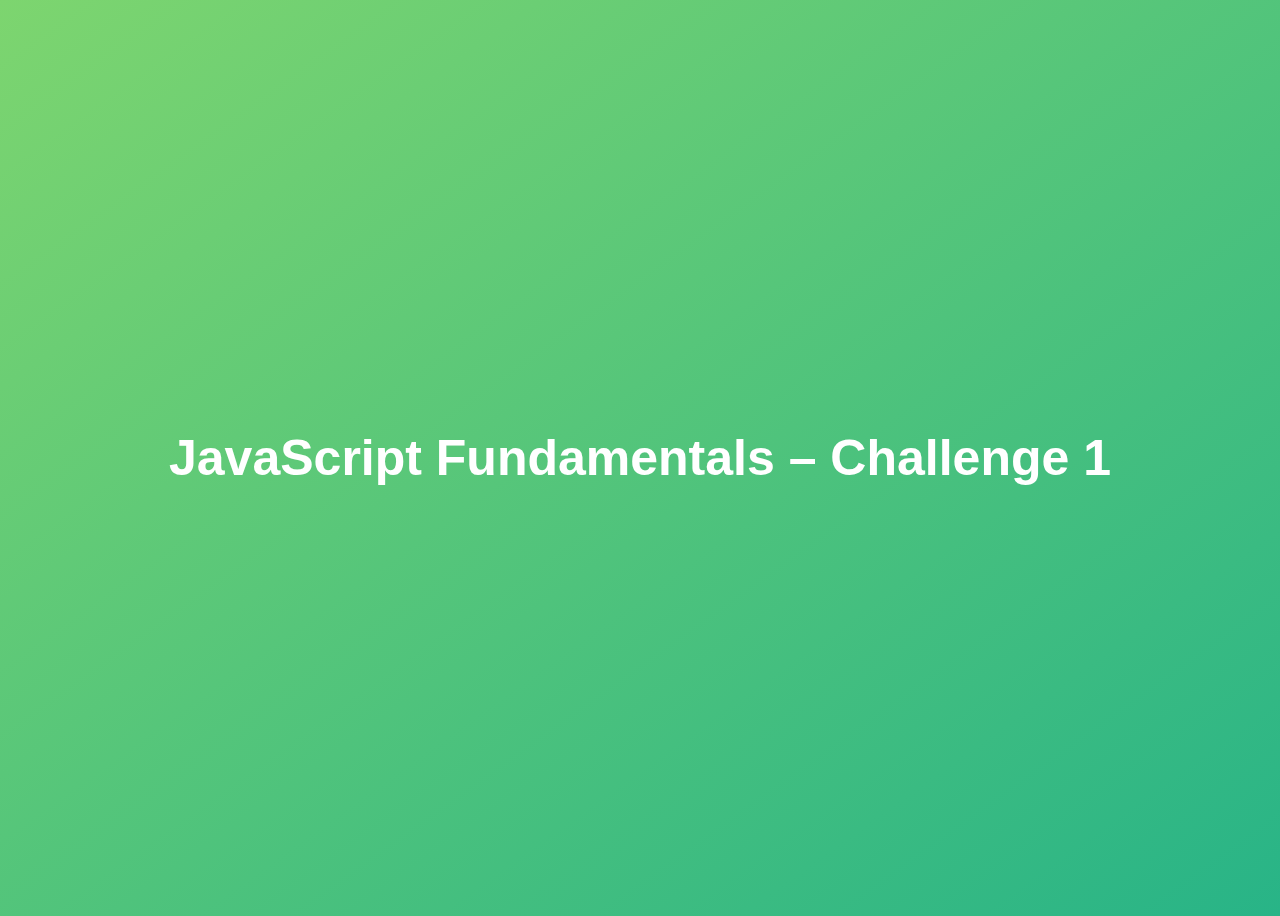
<file: 01-Fundamentals-Part-1/challenge1/index.html>
<!DOCTYPE html>
<html lang="en">

<head>
	<meta charset="UTF-8" />
	<meta name="viewport" content="width=device-width, initial-scale=1.0" />
	<meta http-equiv="X-UA-Compatible" content="ie=edge" />
	<title>JavaScript Fundamentals – Part 1</title>
	<style>
		body {
			height: 100vh;
			display: flex;
			align-items: center;
			background: linear-gradient(to top left, #28b487, #7dd56f);
		}

		h1 {
			font-family: sans-serif;
			font-size: 50px;
			line-height: 1.3;
			width: 100%;
			padding: 30px;
			text-align: center;
			color: white;
		}
	</style>
</head>

<body>
	<h1>JavaScript Fundamentals – Challenge 1</h1>
	<script src="script.js"></script>
</body>

</html>
</file>
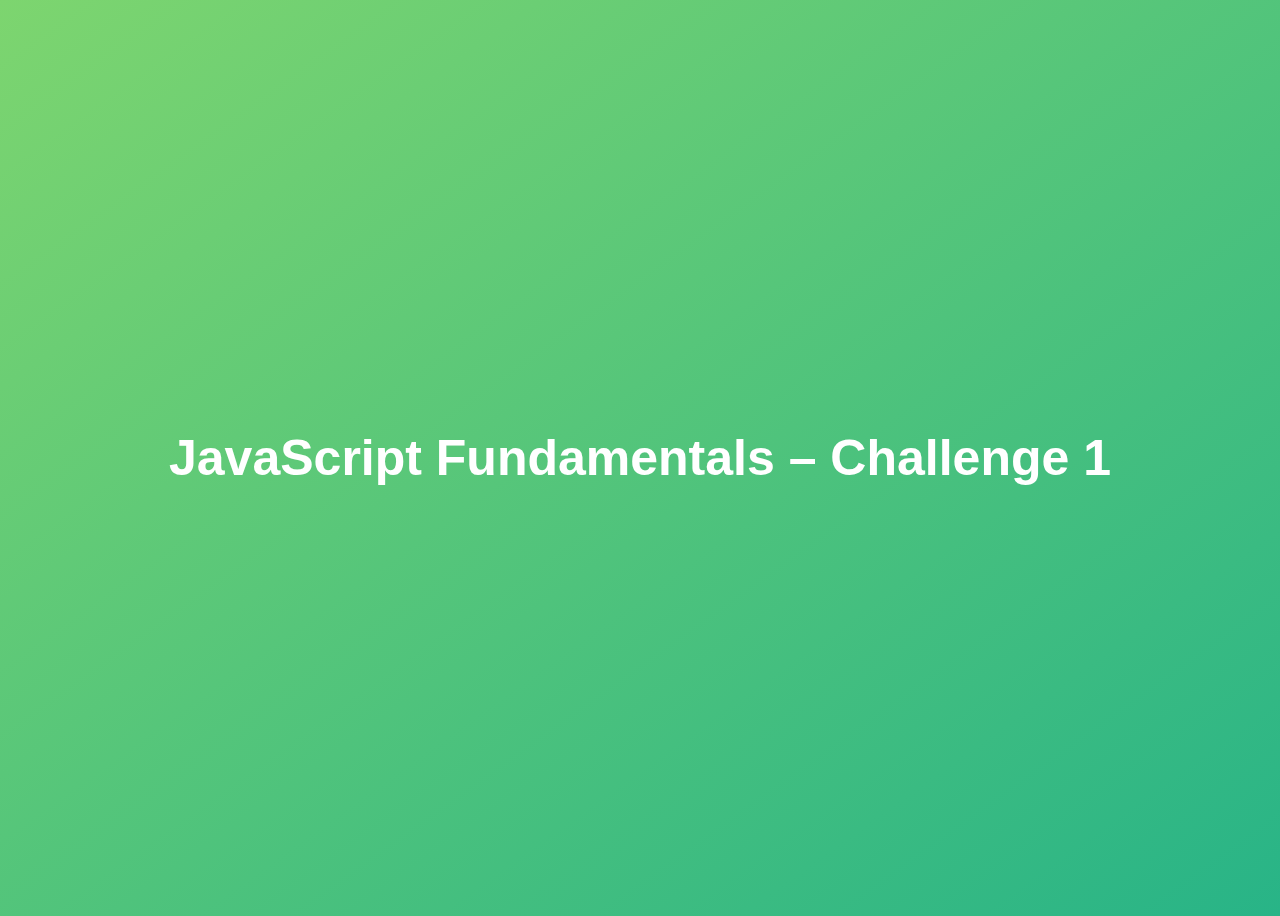
<file: 01-Fundamentals-Part-1/final/index.html>
<!DOCTYPE html>
<html lang="en">

<head>
	<meta charset="UTF-8" />
	<meta name="viewport" content="width=device-width, initial-scale=1.0" />
	<meta http-equiv="X-UA-Compatible" content="ie=edge" />
	<title>JavaScript Fundamentals – Part 1</title>
	<style>
		body {
			height: 100vh;
			display: flex;
			align-items: center;
			background: linear-gradient(to top left, #28b487, #7dd56f);
		}

		h1 {
			font-family: sans-serif;
			font-size: 50px;
			line-height: 1.3;
			width: 100%;
			padding: 30px;
			text-align: center;
			color: white;
		}
	</style>
</head>

<body>
	<h1>JavaScript Fundamentals – Challenge 1</h1>

	<script src="script.js"></script>
</body>

</html>
</file>
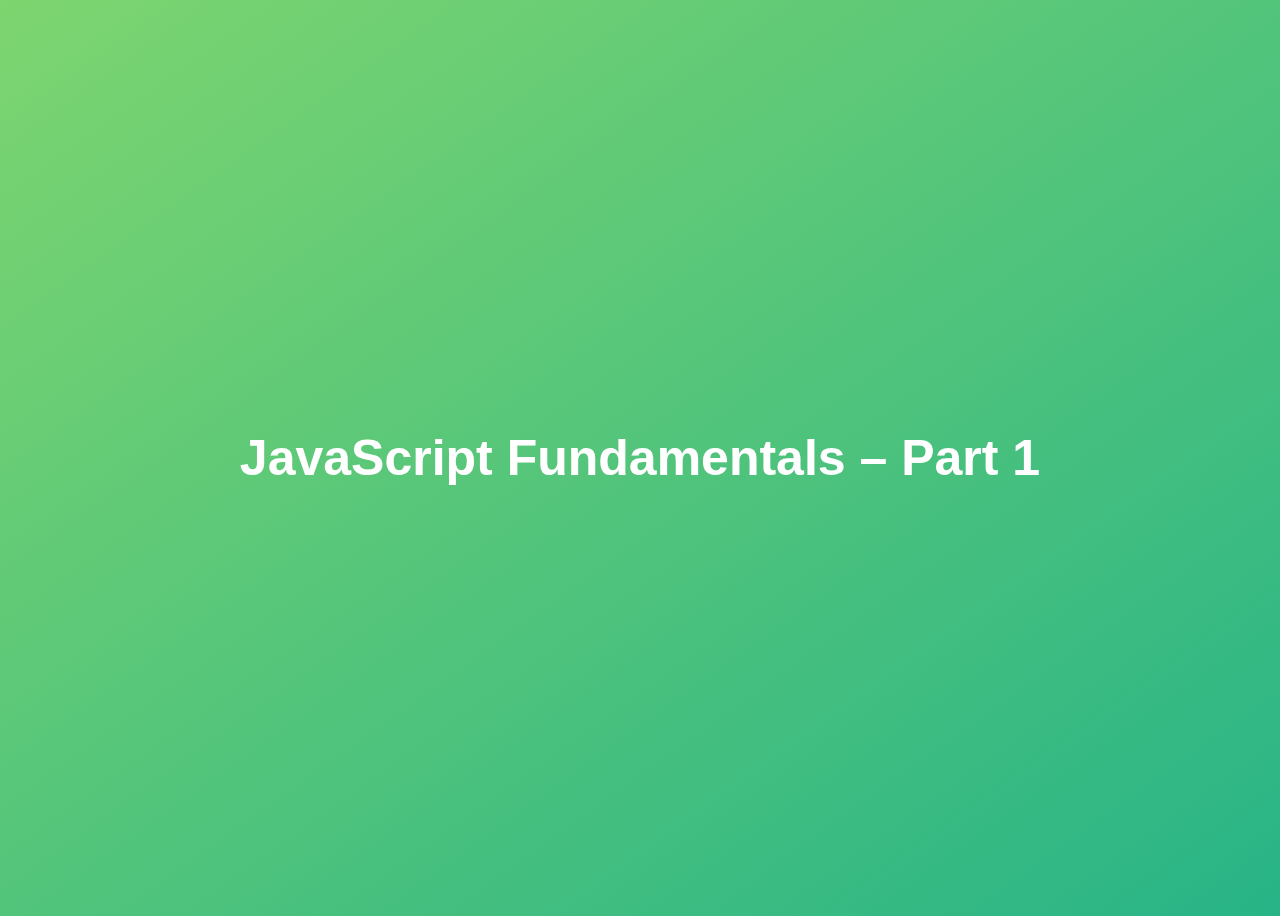
<file: 01-Fundamentals-Part-1/starter/index.html>
<!DOCTYPE html>
<html lang="en">

<head>
	<meta charset="UTF-8" />
	<meta name="viewport" content="width=device-width, initial-scale=1.0" />
	<meta http-equiv="X-UA-Compatible" content="ie=edge" />
	<title>JavaScript Fundamentals – Part 1</title>
	<style>
		body {
			height: 100vh;
			display: flex;
			align-items: center;
			background: linear-gradient(to top left, #28b487, #7dd56f);
		}

		h1 {
			font-family: sans-serif;
			font-size: 50px;
			line-height: 1.3;
			width: 100%;
			padding: 30px;
			text-align: center;
			color: white;
		}
	</style>
</head>

<body>
	<!-- <script>
		let js = 'amazing';
		if (js === 'amazing') {
			alert('JS is fun');
		}

		console.log(40 + 50 - 21);
	</script> -->
	<h1>JavaScript Fundamentals – Part 1</h1>
	<script src="script.js"></script>
</body>

</html>
</file>
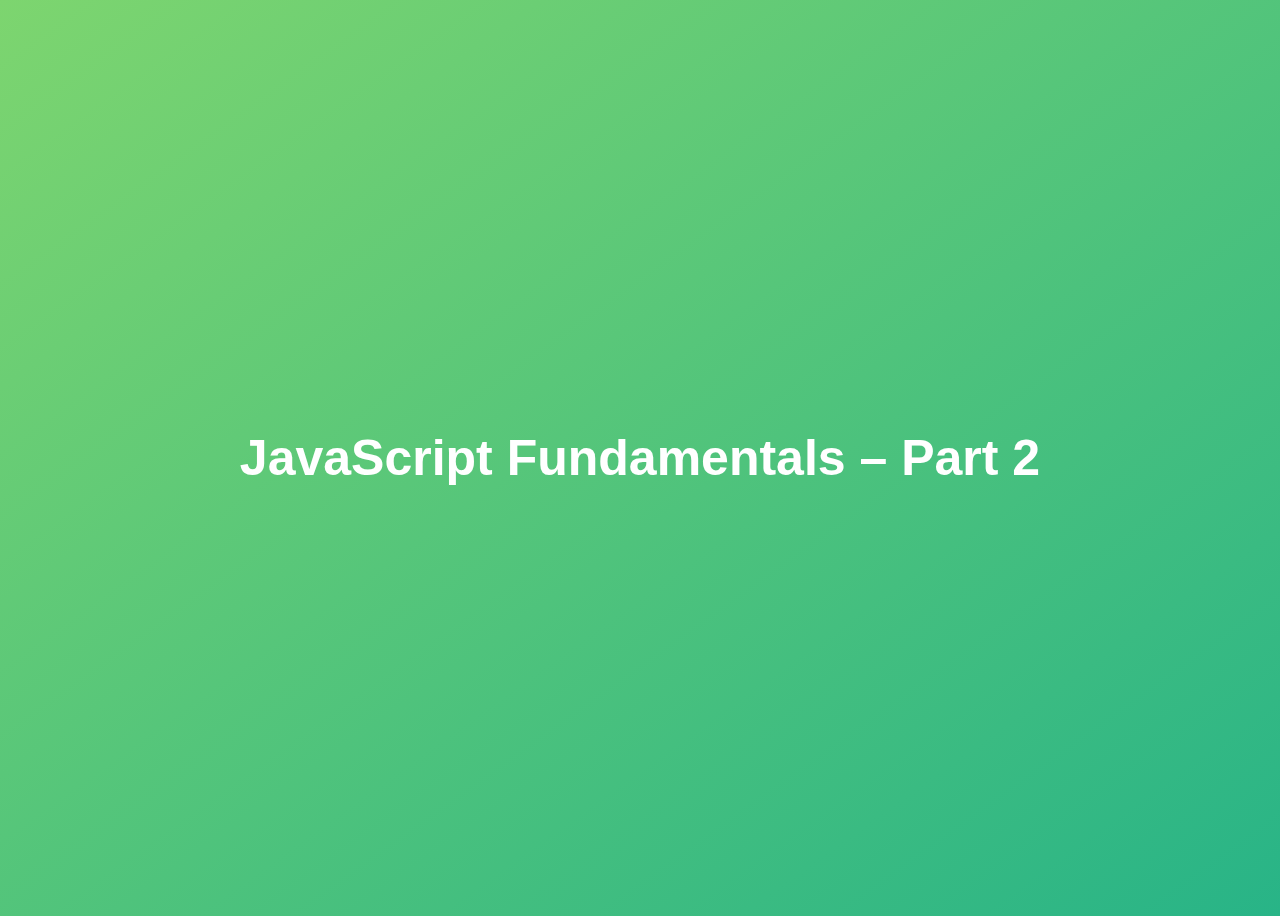
<file: 02-Fundamentals-Part-2/final/index.html>
<!DOCTYPE html>
<html lang="en">
  <head>
    <meta charset="UTF-8" />
    <meta name="viewport" content="width=device-width, initial-scale=1.0" />
    <meta http-equiv="X-UA-Compatible" content="ie=edge" />
    <title>JavaScript Fundamentals – Part 2</title>
    <style>
      body {
        height: 100vh;
        display: flex;
        align-items: center;
        background: linear-gradient(to top left, #28b487, #7dd56f);
      }
      h1 {
        font-family: sans-serif;
        font-size: 50px;
        line-height: 1.3;
        width: 100%;
        padding: 30px;
        text-align: center;
        color: white;
      }
    </style>
  </head>
  <body>
    <h1>JavaScript Fundamentals – Part 2</h1>
    <script src="script.js"></script>
  </body>
</html>
</file>
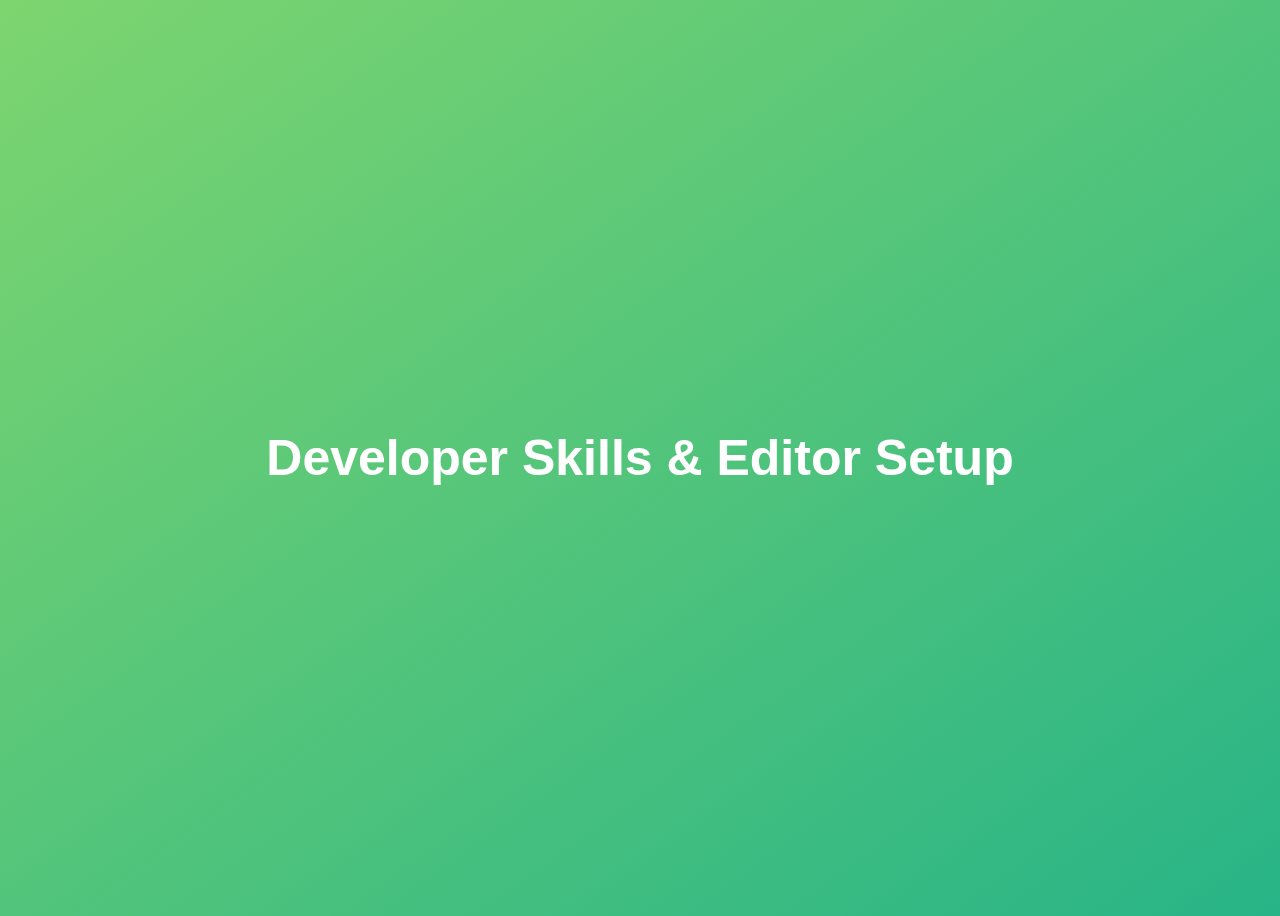
<file: 03-Developer-Skills/challenge/index.html>
<!DOCTYPE html>
<html lang="en">
  <head>
    <meta charset="UTF-8" />
    <meta name="viewport" content="width=device-width, initial-scale=1.0" />
    <meta http-equiv="X-UA-Compatible" content="ie=edge" />
    <title>Developer Skills & Editor Setup</title>
    <style>
      body {
        height: 100vh;
        display: flex;
        align-items: center;
        background: linear-gradient(to top left, #28b487, #7dd56f);
      }
      h1 {
        font-family: sans-serif;
        font-size: 50px;
        line-height: 1.3;
        width: 100%;
        padding: 30px;
        text-align: center;
        color: white;
      }
    </style>
  </head>
  <body>
    <h1>Developer Skills & Editor Setup</h1>
    <script src="script.js"></script>
  </body>
</html>
</file>
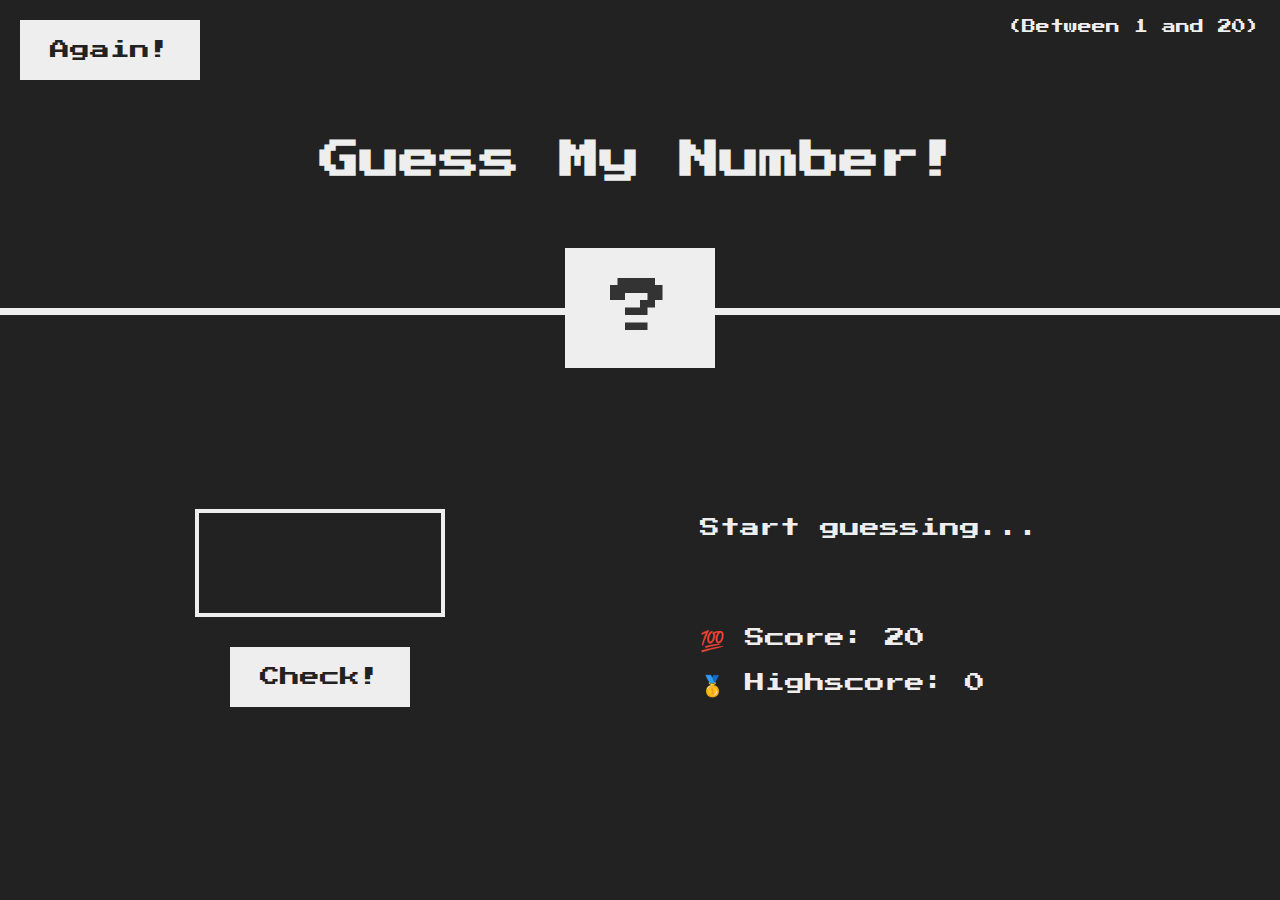
<file: 05-Guess-My-Number/final/index.html>
<!DOCTYPE html>
<html lang="en">
  <head>
    <meta charset="UTF-8" />
    <meta name="viewport" content="width=device-width, initial-scale=1.0" />
    <meta http-equiv="X-UA-Compatible" content="ie=edge" />
    <link rel="stylesheet" href="style.css" />
    <title>Guess My Number!</title>
  </head>
  <body>
    <header>
      <h1>Guess My Number!</h1>
      <p class="between">(Between 1 and 20)</p>
      <button class="btn again">Again!</button>
      <div class="number">?</div>
    </header>
    <main>
      <section class="left">
        <input type="number" class="guess" />
        <button class="btn check">Check!</button>
      </section>
      <section class="right">
        <p class="message">Start guessing...</p>
        <p class="label-score">💯 Score: <span class="score">20</span></p>
        <p class="label-highscore">
          🥇 Highscore: <span class="highscore">0</span>
        </p>
      </section>
    </main>
    <script src="script.js"></script>
  </body>
</html>
</file>
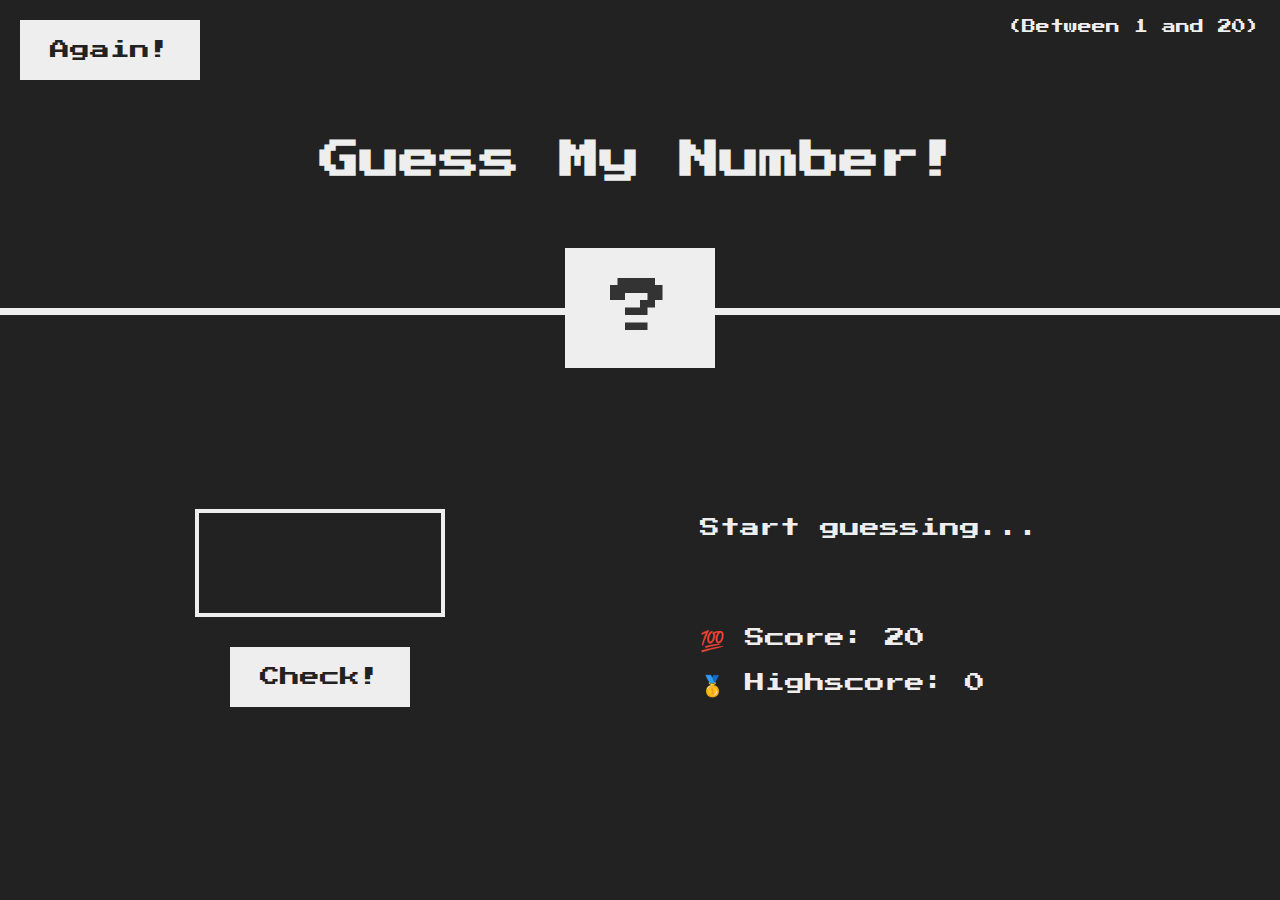
<file: 05-Guess-My-Number/starter/index.html>
<!DOCTYPE html>
<html lang="en">

<head>
	<meta charset="UTF-8" />
	<meta name="viewport" content="width=device-width, initial-scale=1.0" />
	<meta http-equiv="X-UA-Compatible" content="ie=edge" />
	<link rel="stylesheet" href="styles.css" />
	<title>Guess My Number!</title>
</head>

<body>
	<header>
		<h1>Guess My Number!</h1>
		<p class="between">(Between 1 and 20)</p>
		<button class="btn again">Again!</button>
		<div class="number">?</div>
	</header>
	<main>
		<section class="left">
			<input type="number" class="guess" />
			<button class="btn check">Check!</button>
		</section>
		<section class="right">
			<p class="message">Start guessing...</p>
			<p class="label-score">💯 Score: <span class="score">20</span></p>
			<p class="label-highscore">
				🥇 Highscore: <span class="highscore">0</span>
			</p>
		</section>
	</main>
	<script src="script.js"></script>
	<!-- <header>
		<h1>Guess My Number </h1>
		<p class="between">(Between 1 and 20)</p>
		<button class="btn again">Again!</button>
		<div class="number">?</div>
	</header>
	<main>
		<section class="left">
			<input type="number" class="guess">
			<button class="btn check">Check</button>
		</section>
		<section class="right">
			<p class="message">Start guessing...</p>
			<p class="label-score">Score: <span class="score">20</span></p>
			<p class="label-highscore">
				Highscore <span class="highscore">0</span>
			</p>
		</section>
	</main>
	<script src="script.js"></script> -->

</body>

</html>
</file>
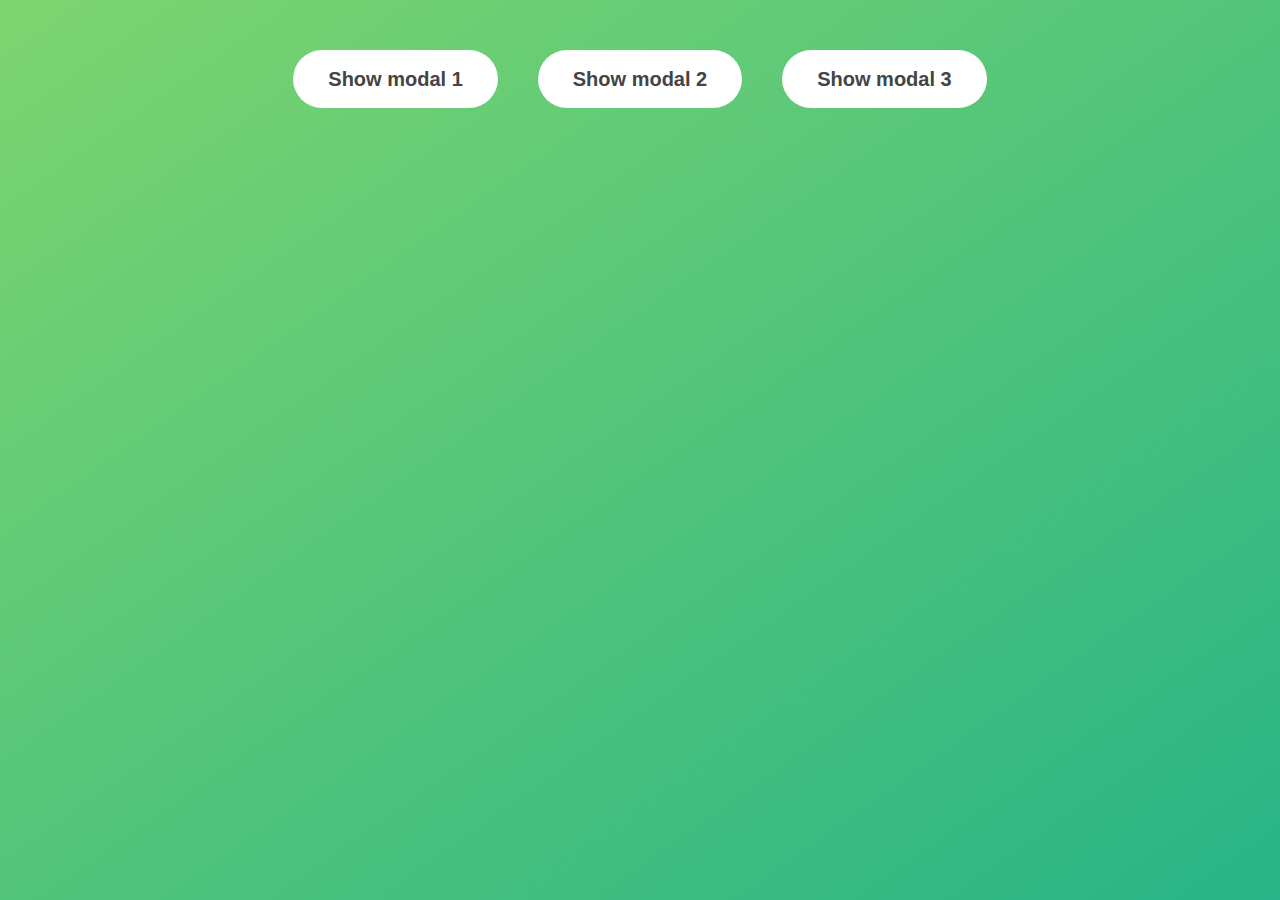
<file: 06-Modal/final/index.html>
<!DOCTYPE html>
<html lang="en">
  <head>
    <meta charset="UTF-8" />
    <meta name="viewport" content="width=device-width, initial-scale=1.0" />
    <meta http-equiv="X-UA-Compatible" content="ie=edge" />
    <link rel="stylesheet" href="style.css" />
    <title>Modal window</title>
  </head>
  <body>
    <button class="show-modal">Show modal 1</button>
    <button class="show-modal">Show modal 2</button>
    <button class="show-modal">Show modal 3</button>

    <div class="modal hidden">
      <button class="close-modal">&times;</button>
      <h1>I'm a modal window 😍</h1>
      <p>
        Lorem ipsum dolor sit amet, consectetur adipisicing elit, sed do eiusmod
        tempor incididunt ut labore et dolore magna aliqua. Ut enim ad minim
        veniam, quis nostrud exercitation ullamco laboris nisi ut aliquip ex ea
        commodo consequat. Duis aute irure dolor in reprehenderit in voluptate
        velit esse cillum dolore eu fugiat nulla pariatur. Excepteur sint
        occaecat cupidatat non proident, sunt in culpa qui officia deserunt
        mollit anim id est laborum.
      </p>
    </div>
    <div class="overlay hidden"></div>

    <script src="script.js"></script>
  </body>
</html>
</file>
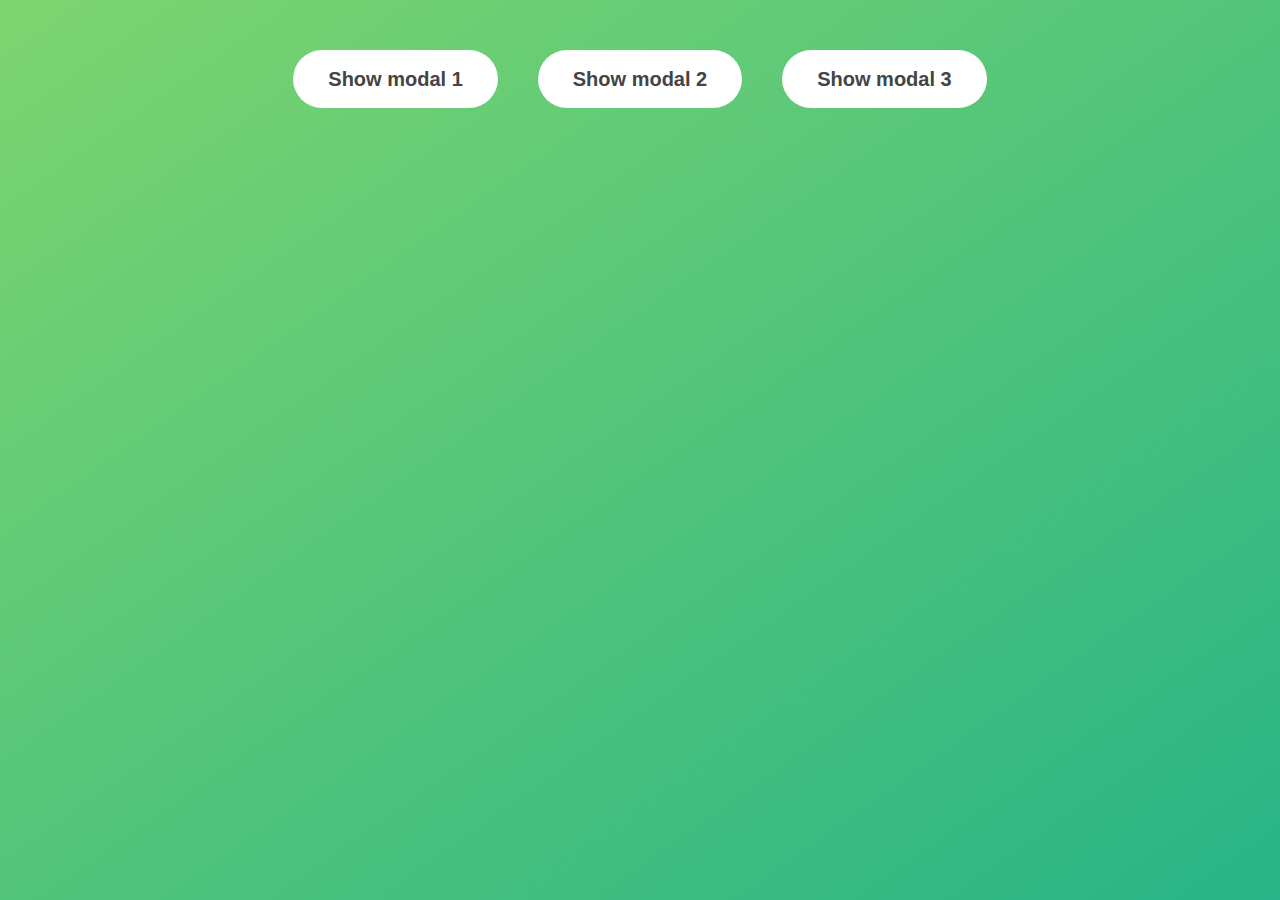
<file: 06-Modal/starter/index.html>
<!DOCTYPE html>
<html lang="en">

<head>
	<meta charset="UTF-8">
	<meta http-equiv="X-UA-Compatible" content="IE=edge">
	<meta name="viewport" content="width=device-width, initial-scale=1.0">

	<link rel="stylesheet" href="styles.css" />
	<title>Modal window</title>
</head>

<body>
	<button class="show-modal">Show modal 1</button>
	<button class="show-modal">Show modal 2</button>
	<button class="show-modal">Show modal 3</button>

	<div class="modal hidden">
		<button class="close-modal">&times;</button>
		<h1>I am a modal window</h1>
		<p>
			Lorem ipsum, dolor sit amet consectetur adipisicing elit. Fugiat sunt optio autem odit, adipisci dolorem facilis
			rerum sint! Ipsa hic ad quisquam autem qui expedita dignissimos. Quas est dignissimos esse?
			Lorem, ipsum dolor sit amet consectetur adipisicing elit. Eligendi at et aliquam officiis officia eveniet ad
			laborum, tempora odio neque non doloremque ut maiores natus tempore facilis voluptatibus id optio.
		</p>
	</div>
	<div class="overlay hidden"></div>

	<script src="script.js"></script>
</body>

</html>
</file>
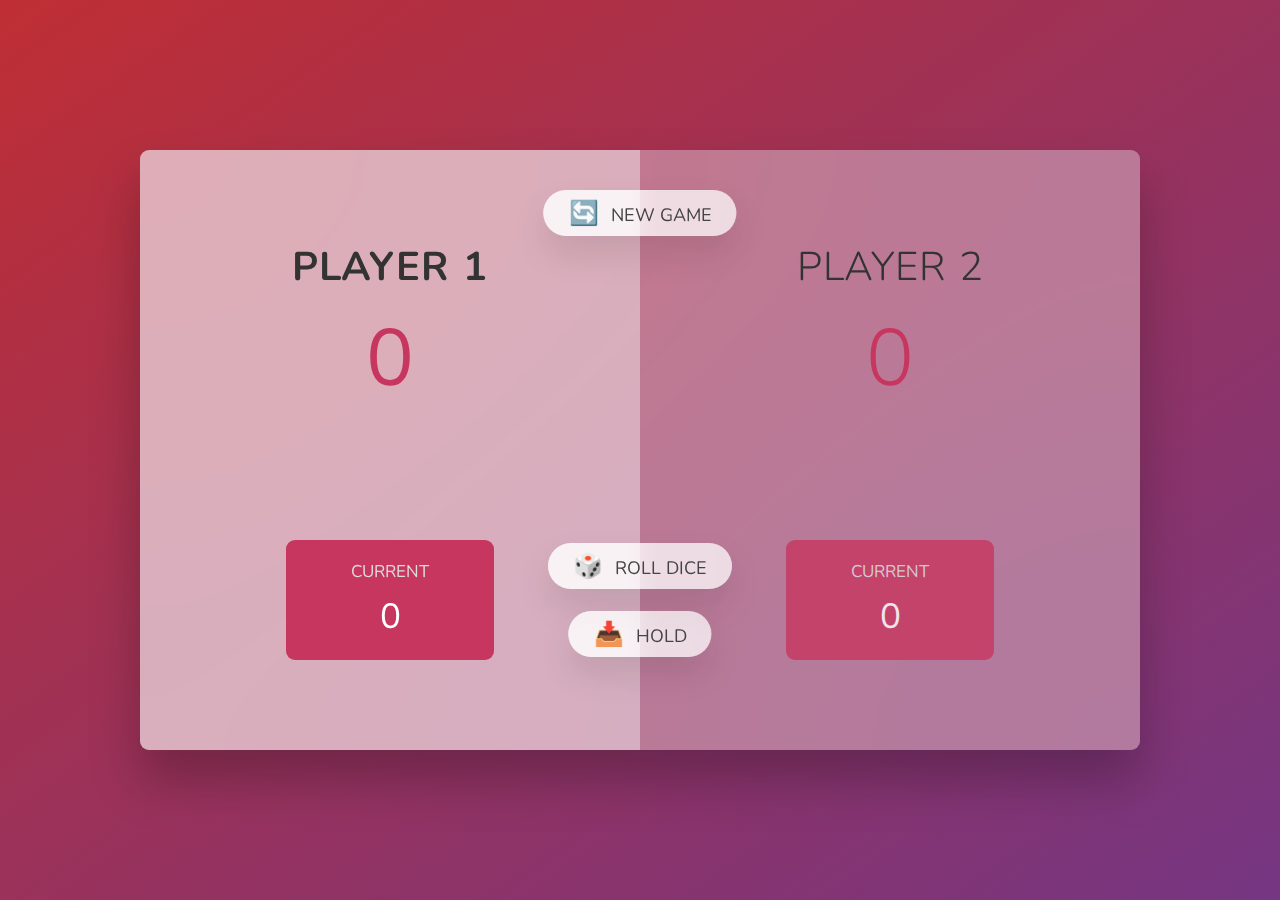
<file: 07-Pig-Game/final/index.html>
<!DOCTYPE html>
<html lang="en">
  <head>
    <meta charset="UTF-8" />
    <meta name="viewport" content="width=device-width, initial-scale=1.0" />
    <meta http-equiv="X-UA-Compatible" content="ie=edge" />
    <link rel="stylesheet" href="style.css" />
    <title>Pig Game</title>
  </head>
  <body>
    <main>
      <section class="player player--0 player--active">
        <h2 class="name" id="name--0">Player 1</h2>
        <p class="score" id="score--0">43</p>
        <div class="current">
          <p class="current-label">Current</p>
          <p class="current-score" id="current--0">0</p>
        </div>
      </section>
      <section class="player player--1">
        <h2 class="name" id="name--1">Player 2</h2>
        <p class="score" id="score--1">24</p>
        <div class="current">
          <p class="current-label">Current</p>
          <p class="current-score" id="current--1">0</p>
        </div>
      </section>

      <img src="dice-5.png" alt="Playing dice" class="dice" />
      <button class="btn btn--new">🔄 New game</button>
      <button class="btn btn--roll">🎲 Roll dice</button>
      <button class="btn btn--hold">📥 Hold</button>
    </main>
    <script src="script.js"></script>
  </body>
</html>
</file>
<file: 05-Guess-My-Number/final/style.css>
@import url('https://fonts.googleapis.com/css?family=Press+Start+2P&display=swap');

* {
  margin: 0;
  padding: 0;
  box-sizing: inherit;
}

html {
  font-size: 62.5%;
  box-sizing: border-box;
}

body {
  font-family: 'Press Start 2P', sans-serif;
  color: #eee;
  background-color: #222;
  /* background-color: #60b347; */
}

/* LAYOUT */
header {
  position: relative;
  height: 35vh;
  border-bottom: 7px solid #eee;
}

main {
  height: 65vh;
  color: #eee;
  display: flex;
  align-items: center;
  justify-content: space-around;
}

.left {
  width: 52rem;
  display: flex;
  flex-direction: column;
  align-items: center;
}

.right {
  width: 52rem;
  font-size: 2rem;
}

/* ELEMENTS STYLE */
h1 {
  font-size: 4rem;
  text-align: center;
  position: absolute;
  width: 100%;
  top: 52%;
  left: 50%;
  transform: translate(-50%, -50%);
}

.number {
  background: #eee;
  color: #333;
  font-size: 6rem;
  width: 15rem;
  padding: 3rem 0rem;
  text-align: center;
  position: absolute;
  bottom: 0;
  left: 50%;
  transform: translate(-50%, 50%);
}

.between {
  font-size: 1.4rem;
  position: absolute;
  top: 2rem;
  right: 2rem;
}

.again {
  position: absolute;
  top: 2rem;
  left: 2rem;
}

.guess {
  background: none;
  border: 4px solid #eee;
  font-family: inherit;
  color: inherit;
  font-size: 5rem;
  padding: 2.5rem;
  width: 25rem;
  text-align: center;
  display: block;
  margin-bottom: 3rem;
}

.btn {
  border: none;
  background-color: #eee;
  color: #222;
  font-size: 2rem;
  font-family: inherit;
  padding: 2rem 3rem;
  cursor: pointer;
}

.btn:hover {
  background-color: #ccc;
}

.message {
  margin-bottom: 8rem;
  height: 3rem;
}

.label-score {
  margin-bottom: 2rem;
}
</file>
<file: 05-Guess-My-Number/starter/styles.css>
@import url('https://fonts.googleapis.com/css?family=Press+Start+2P&display=swap');

* {
  margin: 0;
  padding: 0;
  box-sizing: inherit;
}

html {
  font-size: 62.5%;
  box-sizing: border-box;
}

body {
  font-family: 'Press Start 2P', sans-serif;
  color: #eee;
  background-color: #222;
  /* background-color: #60b347; */
}

/* layout */
header {
  position: relative;
  height: 35vh;
  border-bottom: 7px solid #eee;
}

main {
  height: 65vh;
  color: #eee;
  display: flex;
  align-items: center;
  justify-content: space-around;
}

.left {
  width: 52rem;
  display: flex;
  flex-direction: column;
  align-items: center;
}

.right {
  width: 52rem;
  font-size: 2rem;
}

h1 {
  font-size: 4rem;
  text-align: center;
  position: absolute;
  width: 100%;
  top: 52%;
  left: 50%;
  transform: translate(-50%, -50%);
}

.number {
  background: #eee;
  color: #333;
  font-size: 6rem;
  width: 15rem;
  padding: 3rem 0rem;
  text-align: center;
  position: absolute;
  bottom: 0;
  left: 50%;
  transform: translate(-50%, 50%);
}

.between {
  font-size: 1.4rem;
  position: absolute;
  top: 2rem;
  right: 2rem;
}

.again {
  position: absolute;
  top: 2rem;
  left: 2rem;
}

.guess {
  background: none;
  border: 4px solid #eee;
  font-family: inherit;
  color: inherit;
  font-size: 5rem;
  padding: 2.5rem;
  width: 25rem;
  text-align: center;
  display: block;
  margin-bottom: 3rem;
}

.btn {
  border: none;
  background-color: #eee;
  color: #222;
  font-size: 2rem;
  font-family: inherit;
  padding: 2rem 3rem;
  cursor: pointer;
}

.btn:hover {
  background-color: #ccc;
}

.message {
  margin-bottom: 8rem;
  height: 3rem;
}

.label-score {
  margin-bottom: 2rem;
}
</file>
<file: 06-Modal/final/style.css>
* {
  margin: 0;
  padding: 0;
  box-sizing: inherit;
}

html {
  font-size: 62.5%;
  box-sizing: border-box;
}

body {
  font-family: sans-serif;
  color: #333;
  line-height: 1.5;
  height: 100vh;
  position: relative;
  display: flex;
  align-items: flex-start;
  justify-content: center;
  background: linear-gradient(to top left, #28b487, #7dd56f);
}

.show-modal {
  font-size: 2rem;
  font-weight: 600;
  padding: 1.75rem 3.5rem;
  margin: 5rem 2rem;
  border: none;
  background-color: #fff;
  color: #444;
  border-radius: 10rem;
  cursor: pointer;
}

.close-modal {
  position: absolute;
  top: 1.2rem;
  right: 2rem;
  font-size: 5rem;
  color: #333;
  cursor: pointer;
  border: none;
  background: none;
}

h1 {
  font-size: 2.5rem;
  margin-bottom: 2rem;
}

p {
  font-size: 1.8rem;
}

/* -------------------------- */
/* CLASSES TO MAKE MODAL WORK */
.hidden {
  display: none;
}

.modal {
  position: absolute;
  top: 50%;
  left: 50%;
  transform: translate(-50%, -50%);
  width: 70%;

  background-color: white;
  padding: 6rem;
  border-radius: 5px;
  box-shadow: 0 3rem 5rem rgba(0, 0, 0, 0.3);
  z-index: 10;
}

.overlay {
  position: absolute;
  top: 0;
  left: 0;
  width: 100%;
  height: 100%;
  background-color: rgba(0, 0, 0, 0.6);
  backdrop-filter: blur(3px);
  z-index: 5;
}
</file>
<file: 06-Modal/starter/styles.css>
* {
  margin: 0;
  padding: 0;
  box-sizing: inherit;
}

html {
  font-size: 62.5%;
  box-sizing: border-box;
}

body {
  font-family: sans-serif;
  color: #333;
  line-height: 1.5;
  height: 100vh;
  position: relative;
  display: flex;
  align-items: flex-start;
  justify-content: center;
  background: linear-gradient(to left top, #28b487, #7dd56f);
}

.show-modal {
  font-size: 2rem;
  font-weight: 600;
  padding: 1.75rem 3.5rem;
  margin: 5rem 2rem;
  border: none;
  background-color: #fff;
  color: #444;
  border-radius: 10rem;
  cursor: pointer;
}

.close-modal {
  position: absolute;
  top: 1.2rem;
  right: 2rem;
  font-size: 5rem;
  color: #333;
  cursor: pointer;
  border: none;
  background: none;
}

h1 {
  font-size: 2.5rem;
  margin-bottom: 2rem;
}

p {
  font-size: 1.8rem;
}

/* classes to modal work */

.hidden {
  display: none;
}

.modal {
  position: absolute;
  top: 50%;
  left: 50%;
  transform: translate(-50%, -50%);
  width: 70%;

  background-color: white;
  padding: 6rem;
  border-radius: 5px;
  box-shadow: 0 3rem 5rem rgba(0, 0, 0, 0.3);
  z-index: 10;
}

.overlay {
  position: absolute;
  top: 0;
  left: 0;
  width: 100%;
  height: 100%;
  background-color: rgba(0, 0, 0, 0.6);
  backdrop-filter: blur(3px);
  z-index: 5;
}
</file>
<file: 07-Pig-Game/final/style.css>
@import url('https://fonts.googleapis.com/css2?family=Nunito&display=swap');

* {
  margin: 0;
  padding: 0;
  box-sizing: inherit;
}

html {
  font-size: 62.5%;
  box-sizing: border-box;
}

body {
  font-family: 'Nunito', sans-serif;
  font-weight: 400;
  height: 100vh;
  color: #333;
  background-image: linear-gradient(to top left, #753682 0%, #bf2e34 100%);
  display: flex;
  align-items: center;
  justify-content: center;
}

/* LAYOUT */
main {
  position: relative;
  width: 100rem;
  height: 60rem;
  background-color: rgba(255, 255, 255, 0.35);
  backdrop-filter: blur(200px);
  filter: blur();
  box-shadow: 0 3rem 5rem rgba(0, 0, 0, 0.25);
  border-radius: 9px;
  overflow: hidden;
  display: flex;
}

.player {
  flex: 50%;
  padding: 9rem;
  display: flex;
  flex-direction: column;
  align-items: center;
  transition: all 0.75s;
}

/* ELEMENTS */
.name {
  position: relative;
  font-size: 4rem;
  text-transform: uppercase;
  letter-spacing: 1px;
  word-spacing: 2px;
  font-weight: 300;
  margin-bottom: 1rem;
}

.score {
  font-size: 8rem;
  font-weight: 300;
  color: #c7365f;
  margin-bottom: auto;
}

.player--active {
  background-color: rgba(255, 255, 255, 0.4);
}
.player--active .name {
  font-weight: 700;
}
.player--active .score {
  font-weight: 400;
}

.player--active .current {
  opacity: 1;
}

.current {
  background-color: #c7365f;
  opacity: 0.8;
  border-radius: 9px;
  color: #fff;
  width: 65%;
  padding: 2rem;
  text-align: center;
  transition: all 0.75s;
}

.current-label {
  text-transform: uppercase;
  margin-bottom: 1rem;
  font-size: 1.7rem;
  color: #ddd;
}

.current-score {
  font-size: 3.5rem;
}

/* ABSOLUTE POSITIONED ELEMENTS */
.btn {
  position: absolute;
  left: 50%;
  transform: translateX(-50%);
  color: #444;
  background: none;
  border: none;
  font-family: inherit;
  font-size: 1.8rem;
  text-transform: uppercase;
  cursor: pointer;
  font-weight: 400;
  transition: all 0.2s;

  background-color: white;
  background-color: rgba(255, 255, 255, 0.6);
  backdrop-filter: blur(10px);

  padding: 0.7rem 2.5rem;
  border-radius: 50rem;
  box-shadow: 0 1.75rem 3.5rem rgba(0, 0, 0, 0.1);
}

.btn::first-letter {
  font-size: 2.4rem;
  display: inline-block;
  margin-right: 0.7rem;
}

.btn--new {
  top: 4rem;
}
.btn--roll {
  top: 39.3rem;
}
.btn--hold {
  top: 46.1rem;
}

.btn:active {
  transform: translate(-50%, 3px);
  box-shadow: 0 1rem 2rem rgba(0, 0, 0, 0.15);
}

.btn:focus {
  outline: none;
}

.dice {
  position: absolute;
  left: 50%;
  top: 16.5rem;
  transform: translateX(-50%);
  height: 10rem;
  box-shadow: 0 2rem 5rem rgba(0, 0, 0, 0.2);
}

.player--winner {
  background-color: #2f2f2f;
}

.player--winner .name {
  font-weight: 700;
  color: #c7365f;
}

.hidden {
  display: none;
}
</file>
